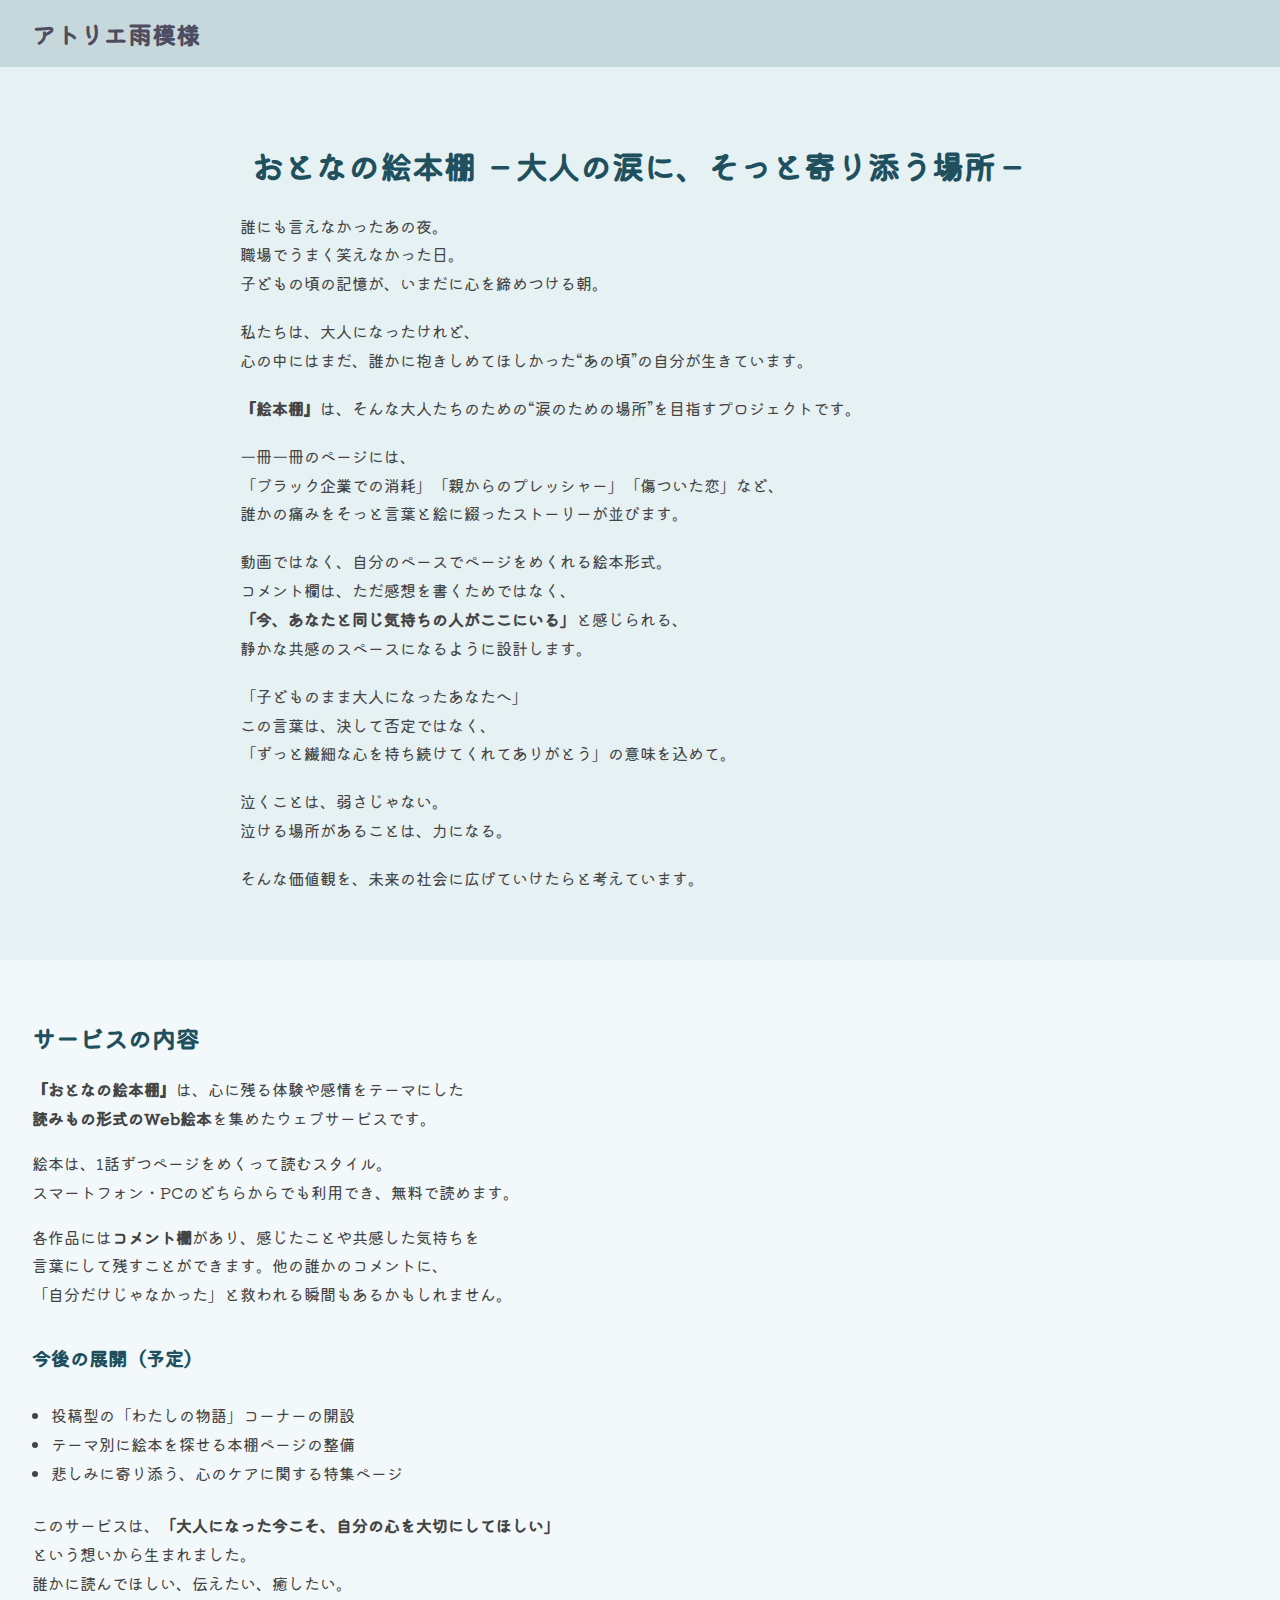
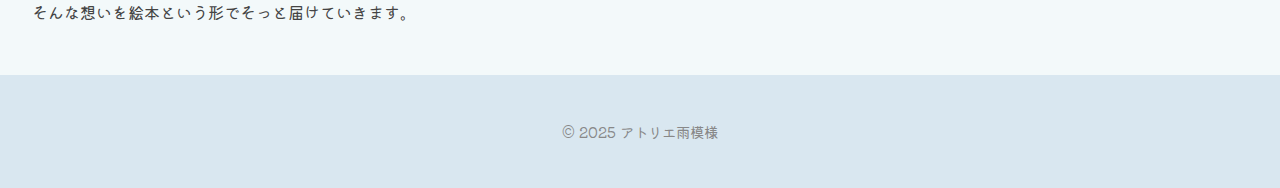
<file: otonanoehondana.html>
<!DOCTYPE html>
<html lang="ja">
<head>
  <meta charset="UTF-8">
  <meta name="viewport" content="width=device-width, initial-scale=1.0">
  <title>おとなの絵本棚 －大人の涙に、そっと寄り添う場所－</title>
  <link href="https://fonts.googleapis.com/css2?family=Kiwi+Maru&family=Yu+Gothic&display=swap" rel="stylesheet">
  <style>
    body {
      margin: 0;
      font-family: 'Kiwi Maru', 'YuGothic', 'Hiragino Kaku Gothic ProN', sans-serif;
      background-color: #e3f2f4;
      color: #666;
      overflow-x: hidden;
    }

    html {
      scroll-behavior: smooth;
    }

    a {
      text-decoration: none;
      color: #4d4c61;
    }

    /* 雨背景 */
    .rain-background {
      position: fixed;
      top: 0; left: 0;
      width: 100%;
      height: 100%;
      background-image: url('https://www.transparenttextures.com/patterns/raindrops.png');
      opacity: 0.05;
      z-index: -2;
      pointer-events: none;
    }

    /* 波紋アニメーション */
    .ripples {
      position: fixed;
      top: 0; left: 0;
      width: 100%;
      height: 100%;
      pointer-events: none;
      z-index: 0;
    }

    .ripple {
      position: absolute;
      border: 2px solid rgba(150, 200, 255, 0.4);
      border-radius: 50%;
      animation: rippleWave 4s infinite;
      opacity: 0;
    }

    .ripple1 {
      top: 20%;
      left: 30%;
      width: 20px;
      height: 20px;
      animation-delay: 0s;
    }
    .ripple2 {
      top: 50%;
      left: 60%;
      width: 30px;
      height: 30px;
      animation-delay: 1s;
    }
    .ripple3 {
      top: 75%;
      left: 40%;
      width: 25px;
      height: 25px;
      animation-delay: 2s;
    }

    @keyframes rippleWave {
      0% {
        transform: scale(1);
        opacity: 0.6;
      }
      50% {
        opacity: 0.3;
      }
      100% {
        transform: scale(6);
        opacity: 0;
      }
    }

    header {
      background-color: #c6d8dc;
      display: flex;
      justify-content: space-between;
      align-items: center;
      padding: 1rem 2rem;
      flex-wrap: wrap;
    }

    .logo {
      font-size: 1.5rem;
      font-weight: bold;
      color: #204f5e;
    }

    .philosophy {
      padding: 3rem 2rem;
      text-align: center;
      background-color: #e6f1f3;
      color: #444;
    }

    .philosophy h2 {
      font-size: 2rem;
      color: #204f5e;
      margin-bottom: 1.5rem;
    }

    .philosophy p {
      font-size: 1rem;
      line-height: 1.8;
      max-width: 800px;
      margin: 0 auto 1.2em;
      text-align: left;
    }

    footer {
      background-color: #d9e7f0;
      color: #888;
      padding: 2rem 1rem;
      text-align: center;
      font-size: 0.9rem;
    }
  </style>
</head>
<body>
  <div class="rain-background"></div>
  <div class="ripples">
    <div class="ripple ripple1"></div>
    <div class="ripple ripple2"></div>
    <div class="ripple ripple3"></div>
  </div>

  <header>
    <div class="logo">
      <a href="https://atelieamemoyo.github.io/atelieramemoyou/">アトリエ雨模様</a>
    </div>
  </header>

  <section class="philosophy">
    <h2>おとなの絵本棚 －大人の涙に、そっと寄り添う場所－</h2>
    <div>
      <p>誰にも言えなかったあの夜。<br>職場でうまく笑えなかった日。<br>子どもの頃の記憶が、いまだに心を締めつける朝。</p>
      <p>私たちは、大人になったけれど、<br>心の中にはまだ、誰かに抱きしめてほしかった“あの頃”の自分が生きています。</p>
      <p><strong>『絵本棚』</strong>は、そんな大人たちのための“涙のための場所”を目指すプロジェクトです。</p>
      <p>一冊一冊のページには、<br>「ブラック企業での消耗」「親からのプレッシャー」「傷ついた恋」など、<br>誰かの痛みをそっと言葉と絵に綴ったストーリーが並びます。</p>
      <p>動画ではなく、自分のペースでページをめくれる絵本形式。<br>コメント欄は、ただ感想を書くためではなく、<br><strong>「今、あなたと同じ気持ちの人がここにいる」</strong>と感じられる、<br>静かな共感のスペースになるように設計します。</p>
      <p>「子どものまま大人になったあなたへ」<br>この言葉は、決して否定ではなく、<br>「ずっと繊細な心を持ち続けてくれてありがとう」の意味を込めて。</p>
      <p>泣くことは、弱さじゃない。<br>泣ける場所があることは、力になる。</p>
      <p>そんな価値観を、未来の社会に広げていけたらと考えています。</p>
    </div>
  </section>

<section class="service-description" style="padding: 2rem; background-color: #f3f9fa; color: #444; line-height: 1.8;">
  <h3 style="font-size: 1.5rem; color: #204f5e; margin-bottom: 1rem;">サービスの内容</h3>
  <p><strong>『おとなの絵本棚』</strong>は、心に残る体験や感情をテーマにした<br><strong>読みもの形式のWeb絵本</strong>を集めたウェブサービスです。</p>
  <p>絵本は、1話ずつページをめくって読むスタイル。<br>
  スマートフォン・PCのどちらからでも利用でき、無料で読めます。</p>
  <p>各作品には<strong>コメント欄</strong>があり、感じたことや共感した気持ちを<br>
  言葉にして残すことができます。他の誰かのコメントに、<br>
  「自分だけじゃなかった」と救われる瞬間もあるかもしれません。</p>

  <h4 style="font-size: 1.2rem; margin-top: 2rem; color: #204f5e;">今後の展開（予定）</h4>
  <ul style="padding-left: 1.2rem;">
    <li>投稿型の「わたしの物語」コーナーの開設</li>
    <li>テーマ別に絵本を探せる本棚ページの整備</li>
     <li>悲しみに寄り添う、心のケアに関する特集ページ</li>
  </ul>

  <p style="margin-top: 1.5rem;">
    このサービスは、<strong>「大人になった今こそ、自分の心を大切にしてほしい」</strong><br>
    という想いから生まれました。<br>
    誰かに読んでほしい、伝えたい、癒したい。<br>
    そんな想いを絵本という形でそっと届けていきます。
  </p>
</section>


  <footer>
    <p>&copy; 2025 アトリエ雨模様</p>
  </footer>
</body>
</html>
</file>
